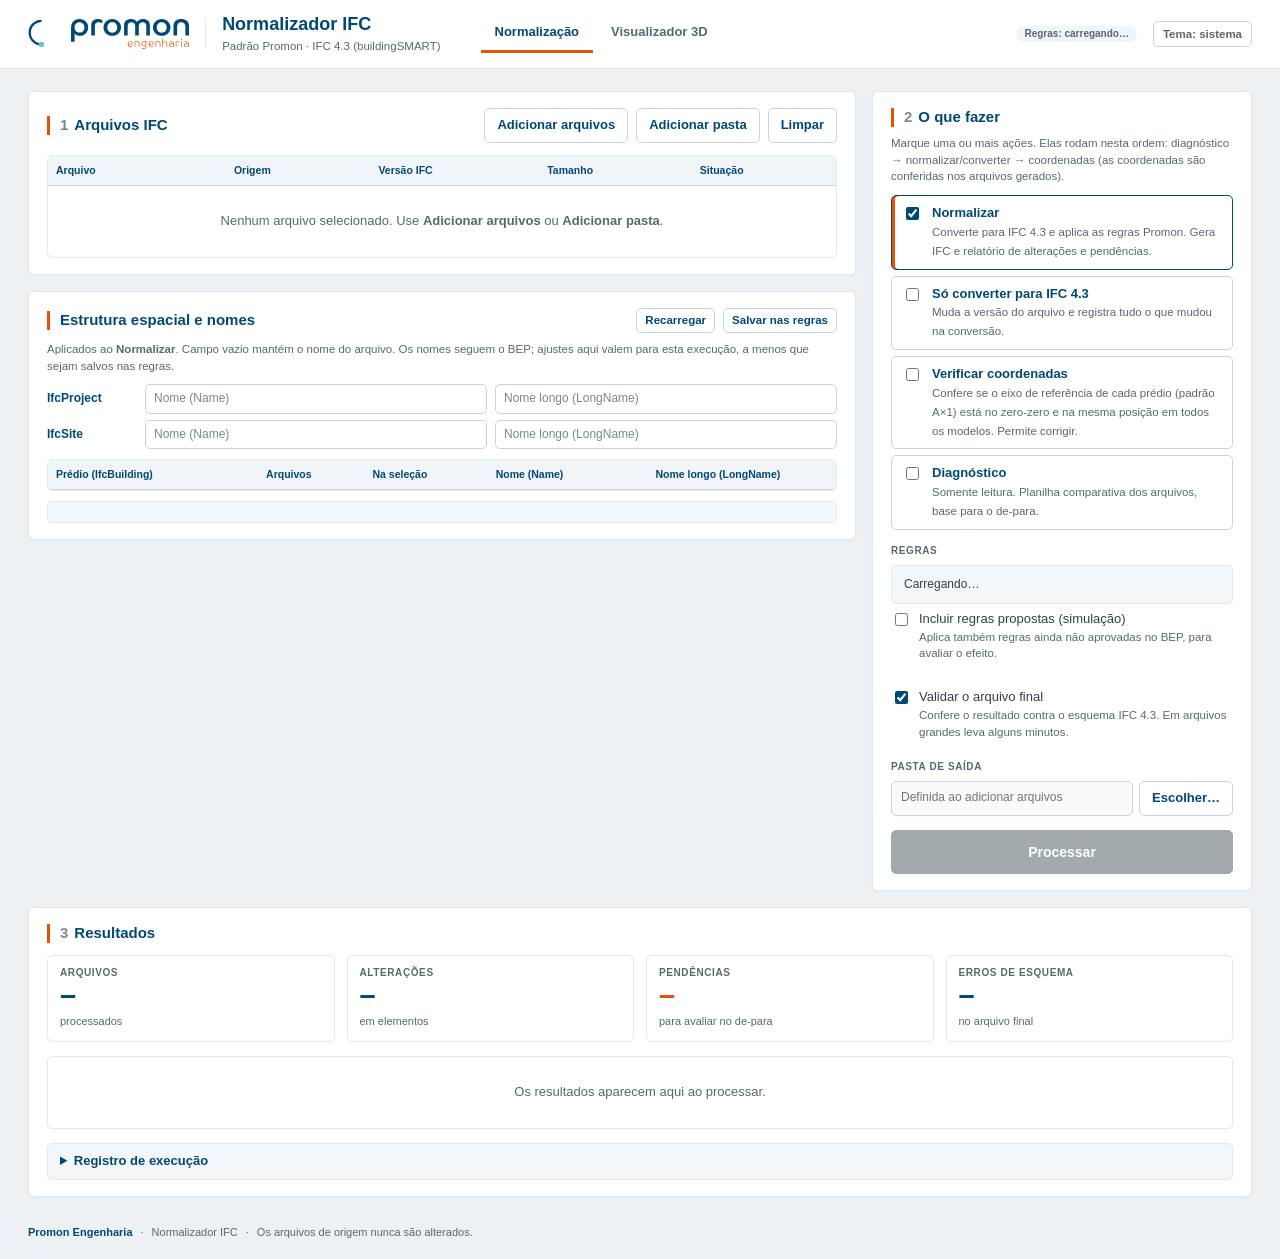
<file: src/ifc_normalizer/gui/ui/index.html>
<!doctype html>
<html lang="pt-BR">
<head>
<meta charset="utf-8">
<meta name="viewport" content="width=device-width, initial-scale=1">
<title>Normalizador IFC – Promon Engenharia</title>
<link rel="stylesheet" href="style.css">
<script>
  /* Tema: segue o sistema operacional; a escolha manual (Claro/Escuro) fica guardada neste computador. */
  try { const t = localStorage.getItem("tema"); if (t === "light" || t === "dark") document.documentElement.dataset.theme = t; } catch (e) {}
</script>
</head>
<body>

<header class="topo">
  <!-- Grafismo de canto (arco azul + gota azul-céu), assinatura da página. -->
  <svg class="grafismo" viewBox="0 0 100 110" width="27" height="30" aria-hidden="true">
    <path class="arco" d="M50 6.25A43.75 43.75 0 0 0 42.4 93.09" fill="none" stroke="#004976" stroke-width="8.5"/>
    <circle cx="50" cy="93.75" r="9.8" fill="#67C4D4"/>
  </svg>
  <img class="logo logo-positiva" src="assets/logo-promon.svg" alt="Promon Engenharia">
  <img class="logo logo-negativa" src="assets/logo-promon-negativa.svg" alt="Promon Engenharia">
  <div class="regua"></div>
  <div>
    <h1>Normalizador IFC</h1>
    <p class="subtitulo">Padrão Promon · IFC 4.3 (buildingSMART)</p>
  </div>
  <nav class="abas-topo" role="tablist">
    <button class="aba ativa" data-pagina="pagina-normalizar" role="tab">Normalização</button>
    <button class="aba" data-pagina="pagina-visualizador" role="tab">Visualizador 3D</button>
  </nav>
  <div class="espaco"></div>
  <span id="selo-regras" class="selo neutro">Regras: carregando…</span>
  <button id="bt-tema" class="tema" title="Tema da interface: sistema operacional, claro ou escuro">Tema: sistema</button>
</header>

<main id="pagina-normalizar" class="pagina">
  <div class="grade">
    <div>
      <!-- 1. Arquivos -->
      <section class="cartao">
        <div class="cabecalho-cartao">
          <h2><span class="passo">1</span>Arquivos IFC</h2>
          <button class="botao" id="bt-arquivos">Adicionar arquivos</button>
          <button class="botao" id="bt-pasta">Adicionar pasta</button>
          <button class="botao" id="bt-limpar">Limpar</button>
        </div>
        <div class="rolagem">
          <table>
            <thead><tr><th style="text-align:left">Arquivo</th><th>Origem</th><th>Versão IFC</th><th>Tamanho</th><th>Situação</th><th></th></tr></thead>
            <tbody id="lista-arquivos"></tbody>
          </table>
          <div id="lista-vazia" class="vazio">Nenhum arquivo selecionado. Use <strong>Adicionar arquivos</strong> ou <strong>Adicionar pasta</strong>.</div>
        </div>
      </section>

      <!-- Estrutura espacial e nomes (aplicados em Normalizar) -->
      <section class="cartao" id="cartao-estrutura">
        <div class="cabecalho-cartao">
          <h2>Estrutura espacial e nomes</h2>
          <button class="botao mini" id="bt-estrutura-recarregar" title="Volta aos valores do arquivo de regras">Recarregar</button>
          <button class="botao mini" id="bt-estrutura-salvar" title="Grava estes nomes em rules\estrutura.json">Salvar nas regras</button>
        </div>
        <p class="dica">Aplicados ao <strong>Normalizar</strong>. Campo vazio mantém o nome do arquivo.
          Os nomes seguem o BEP; ajustes aqui valem para esta execução, a menos que sejam salvos nas regras.</p>
        <div class="estrutura-campos">
          <span class="rotulo">IfcProject</span>
          <input class="campo-texto" id="est-projeto-nome" placeholder="Nome (Name)">
          <input class="campo-texto" id="est-projeto-longo" placeholder="Nome longo (LongName)">
          <span class="rotulo">IfcSite</span>
          <input class="campo-texto" id="est-site-nome" placeholder="Nome (Name)">
          <input class="campo-texto" id="est-site-longo" placeholder="Nome longo (LongName)">
        </div>
        <div class="rolagem estrutura-predios">
          <table>
            <thead><tr><th style="text-align:left">Prédio (IfcBuilding)</th><th>Arquivos</th><th>Na seleção</th>
              <th>Nome (Name)</th><th>Nome longo (LongName)</th></tr></thead>
            <tbody id="est-predios"></tbody>
          </table>
        </div>
        <div id="est-infra" class="info"></div>
      </section>

    </div>

    <!-- 2. Opções -->
    <aside>
      <section class="cartao">
        <h2><span class="passo">2</span>O que fazer</h2>
        <p class="dica">Marque uma ou mais ações. Elas rodam nesta ordem: diagnóstico → normalizar/converter → coordenadas
          (as coordenadas são conferidas nos arquivos gerados).</p>
        <fieldset>
          <div class="opcoes-acao" id="opcoes-acao">
            <label class="opcao ativa"><input type="checkbox" name="acao" value="normalizar" checked>
              <div><strong>Normalizar</strong><span>Converte para IFC 4.3 e aplica as regras Promon. Gera IFC e relatório de alterações e pendências.</span></div></label>
            <label class="opcao"><input type="checkbox" name="acao" value="migrar">
              <div><strong>Só converter para IFC 4.3</strong><span>Muda a versão do arquivo e registra tudo o que mudou na conversão.</span></div></label>
            <label class="opcao"><input type="checkbox" name="acao" value="coordenadas">
              <div><strong>Verificar coordenadas</strong><span>Confere se o eixo de referência de cada prédio (padrão A×1) está no zero-zero e na mesma posição em todos os modelos. Permite corrigir.</span></div></label>
            <label class="opcao"><input type="checkbox" name="acao" value="diagnostico">
              <div><strong>Diagnóstico</strong><span>Somente leitura. Planilha comparativa dos arquivos, base para o de-para.</span></div></label>
          </div>
        </fieldset>

        <fieldset id="grupo-regras">
          <legend>Regras</legend>
          <div id="caixa-regras" class="info">Carregando…</div>
          <label class="marcar"><input type="checkbox" id="ck-propostas">
            <div>Incluir regras propostas (simulação)<small>Aplica também regras ainda não aprovadas no BEP, para avaliar o efeito.</small></div></label>
        </fieldset>

        <fieldset id="grupo-validar">
          <label class="marcar"><input type="checkbox" id="ck-validar" checked>
            <div>Validar o arquivo final<small>Confere o resultado contra o esquema IFC 4.3. Em arquivos grandes leva alguns minutos.</small></div></label>
        </fieldset>

        <fieldset>
          <legend>Pasta de saída</legend>
          <div class="campo-pasta">
            <input id="pasta-saida" readonly placeholder="Definida ao adicionar arquivos">
            <button class="botao" id="bt-saida">Escolher…</button>
          </div>
        </fieldset>

        <button class="botao primario grande" id="bt-processar" disabled>Processar</button>
        <div class="progresso oculto" id="progresso">
          <div class="barra"><div id="barra"></div></div>
          <p id="progresso-texto"></p>
        </div>
      </section>
    </aside>
  </div>
    <!-- 3. Resultados -->
    <section class="cartao largura-total" id="cartao-resultados">
      <div class="cabecalho-cartao">
        <h2><span class="passo">3</span>Resultados</h2>
        <button class="botao oculto" id="bt-abrir-saida">Abrir pasta de saída</button>
      </div>
      <div class="abas-resultado oculto" id="abas-resultado" role="tablist"></div>
      <div id="ajuda-coordenadas" class="info oculto" style="margin-bottom:12px">
        <strong>Como ler o quadro:</strong> X, Y e Z são as coordenadas do cruzamento dos eixos de referência no arquivo (em metros);
        “Direção” é o ângulo do eixo em planta. Δ é a diferença para o modelo de referência (arquitetura).
        Nos modelos divergentes, confira o alvo e o giro (já preenchidos com a sugestão), marque “Corrigir” e use
        <strong>Aplicar correção</strong>: a ferramenta grava uma cópia corrigida na pasta de saída e confere o resultado.
        O arquivo de origem não é alterado.
        <div class="acoes" style="margin-top:8px"><button class="botao primario" id="bt-corrigir" disabled>Aplicar correção nos marcados</button></div>
      </div>
      <div class="kpis">
        <div class="kpi"><p class="rotulo">Arquivos</p><div class="valor" id="k-arquivos">–</div><small id="k-arquivos-sub">processados</small></div>
        <div class="kpi"><p class="rotulo">Alterações</p><div class="valor" id="k-alteracoes">–</div><small id="k-alteracoes-sub">em elementos</small></div>
        <div class="kpi"><p class="rotulo">Pendências</p><div class="valor acento" id="k-pendencias">–</div><small>para avaliar no de-para</small></div>
        <div class="kpi"><p class="rotulo">Erros de esquema</p><div class="valor" id="k-erros">–</div><small>no arquivo final</small></div>
      </div>
      <div class="rolagem">
        <table>
          <thead id="cab-resultados"></thead>
          <tbody id="lista-resultados"></tbody>
        </table>
        <div id="resultados-vazio" class="vazio">Os resultados aparecem aqui ao processar.</div>
      </div>
      <details class="registro">
        <summary>Registro de execução</summary>
        <pre id="registro"></pre>
      </details>
    </section>
</main>

<!-- Visualizador 3D (somente leitura) -->
<main id="pagina-visualizador" class="pagina oculto">
  <div class="vis-grade">
    <aside class="cartao vis-lateral">
      <h2>Modelos</h2>
      <div class="vis-carregar">
        <select id="vis-lista" title="Arquivos da lista e arquivos gerados"></select>
        <button class="botao" id="vis-bt-carregar">Carregar</button>
      </div>
      <button class="botao" id="vis-bt-abrir" style="width:100%;margin-top:6px">Abrir outro IFC…</button>
      <label class="marcar"><input type="checkbox" id="vis-armaduras">
        <div>Incluir armaduras<small>Barras e telas de aço deixam o carregamento bem mais lento.</small></div></label>
      <div id="vis-progresso" class="progresso oculto"><div class="barra"><div id="vis-barra"></div></div><p id="vis-progresso-texto"></p></div>
      <ul id="vis-modelos" class="vis-modelos"></ul>
      <h2 style="margin-top:16px">Classes IFC</h2>
      <div class="vis-classes-acoes"><button class="link" id="vis-classes-todas">Mostrar todas</button></div>
      <ul id="vis-classes" class="vis-classes"></ul>
    </aside>

    <section class="cartao vis-centro">
      <div class="vis-barra-ferramentas">
        <button class="botao mini" id="vis-enquadrar" title="Enquadrar tudo o que está visível (tecla F)">Enquadrar</button>
        <span class="separador"></span>
        <button class="botao mini" data-vista="iso">Iso</button>
        <button class="botao mini" data-vista="topo">Topo</button>
        <button class="botao mini" data-vista="frente">Frente</button>
        <button class="botao mini" data-vista="lateral">Lateral</button>
        <span class="separador"></span>
        <button class="botao mini" id="vis-isolar" disabled>Isolar seleção</button>
        <button class="botao mini" id="vis-ocultar" disabled>Ocultar seleção</button>
        <button class="botao mini" id="vis-mostrar">Mostrar tudo</button>
        <label class="marcar mini"><input type="checkbox" id="vis-raiox">Raio-X</label>
        <div class="espaco"></div>
        <span id="vis-contagem" class="vis-contagem"></span>
      </div>
      <div class="vis-tela" id="vis-tela">
        <canvas id="vis-canvas"></canvas>
        <div id="vis-vazio" class="vis-vazio">Escolha um modelo e clique em <strong>Carregar</strong>.<br>
          Vários modelos podem ser carregados juntos para conferir a sobreposição.</div>
        <div class="vis-ajuda">Botão esquerdo: girar · direito ou do meio: deslocar · roda: zoom ·
          clique: selecionar (Ctrl soma) · duplo clique: enquadrar elemento · Esc: limpar seleção</div>
      </div>
    </section>

    <aside class="cartao vis-lateral">
      <h2>Propriedades</h2>
      <div id="vis-propriedades" class="vis-propriedades"><div class="vazio">Clique em um elemento para ver as propriedades.</div></div>
    </aside>
  </div>
</main>

<footer class="rodape">
  <strong>Promon Engenharia</strong><span>·</span><span id="rodape-versao">Normalizador IFC</span>
  <span>·</span><span>Os arquivos de origem nunca são alterados.</span>
</footer>

<script src="viewer.js"></script>
<script src="app.js"></script>
</body>
</html>
</file>
<file: src/ifc_normalizer/gui/ui/style.css>
/* Identidade Promon Engenharia – tokens do manual de formatação (out/2026). */
:root{
  --pe-laranja:#E35205; --pe-azul:#004976; --pe-branco:#FFFFFF; --pe-cinza:#333F48;
  --pe-laranja-esc:#BE531C; --pe-azul-esc:#01426A; --pe-azul-02:#005587; --pe-azul-04:#0076A8;
  --pe-cinza-esc:#1D252D; --pe-cinza-02:#5B6770; --pe-cinza-03:#7C878E; --pe-cinza-04:#A2AAAD;
  --pe-azul-ceu:#67C4D4;
  --pe-bg:#EDF1F4; --pe-surface:#FFFFFF; --pe-surface-alt:#F8FAFC;
  --pe-surface-head:#F1F5F8; --pe-surface-info:#F4F7F9;
  --pe-line:#E2E8EC; --pe-line-soft:#EDF1F4; --pe-line-strong:#CDD9E0; --pe-line-field:#C9D3DB;
  --pe-hover:#EAF2F8; --pe-hover-head:#E4EDF3;
  --pe-ok-bg:#E4F1EA; --pe-ok-fg:#2E7D5B;
  --pe-warn-bg:#FBF0DD; --pe-warn-fg:#8A5A00;
  --pe-alert-bg:#F7E4E2; --pe-alert-fg:#911913;
  --pe-accent-bg:#FDEEE5; --pe-accent-fg:#BE531C; --pe-nd:#A2AAAD;
  --pe-font:'Soleto','Mulish',Tahoma,Arial,sans-serif;
  --pe-mono:'IBM Plex Mono',Consolas,'Liberation Mono',monospace;
  --pe-fs-xs:10px; --pe-fs-sm:11.5px; --pe-fs-base:13px; --pe-fs-h2:15px; --pe-fs-h1:18px; --pe-fs-kpi:29px;
  --pe-radius:5px; --pe-radius-lg:6px; --pe-radius-pill:10px;
  --pe-shadow:0 1px 2px rgba(16,42,67,.04);
  --pe-maxw:1500px;
  /* Derivados da interface: azul chapado (fundo de botão/selo, texto branco) e tela 3D. */
  --pe-azul-solido:#004976; --pe-azul-solido-hover:#01426A;
  --pe-desabilitado:#A2AAAD;
  --vis-fundo-1:#F8FAFC; --vis-fundo-2:#E4EDF3; --vis-ajuda-bg:rgba(255,255,255,.75);
  color-scheme:light;
}

/* Tema escuro (manual §2.1): segue o sistema operacional, salvo escolha manual (data-theme). */
@media (prefers-color-scheme:dark){ :root:not([data-theme="light"]){
  --pe-bg:#141A20; --pe-surface:#1D252D; --pe-surface-alt:#222B33;
  --pe-surface-head:#22303B; --pe-surface-info:#26394A;
  --pe-cinza:#E6EBEF; --pe-cinza-02:#A2AAAD; --pe-cinza-03:#8F9AA1;
  --pe-line:#33404B; --pe-line-soft:#29333C; --pe-line-strong:#3E4C57; --pe-line-field:#3E4C57;
  --pe-hover:#243442; --pe-hover-head:#2A3B48;
  --pe-azul:#8DBBD3; --pe-laranja:#FF671F; --pe-accent-fg:#FF9D6E; --pe-accent-bg:#2E231D;
  --pe-ok-fg:#7CC99E; --pe-ok-bg:#16301F; --pe-warn-fg:#F2AB1C; --pe-warn-bg:#33291A;
  --pe-alert-fg:#F08A80; --pe-alert-bg:#3A1E1C;
  --pe-azul-solido:#005587; --pe-azul-solido-hover:#006298; --pe-desabilitado:#5B6770;
  --vis-fundo-1:#26313B; --vis-fundo-2:#141A20; --vis-ajuda-bg:rgba(20,26,32,.8);
  --pe-shadow:0 1px 2px rgba(0,0,0,.28);
  color-scheme:dark; } }
:root[data-theme="dark"]{
  --pe-bg:#141A20; --pe-surface:#1D252D; --pe-surface-alt:#222B33;
  --pe-surface-head:#22303B; --pe-surface-info:#26394A;
  --pe-cinza:#E6EBEF; --pe-cinza-02:#A2AAAD; --pe-cinza-03:#8F9AA1;
  --pe-line:#33404B; --pe-line-soft:#29333C; --pe-line-strong:#3E4C57; --pe-line-field:#3E4C57;
  --pe-hover:#243442; --pe-hover-head:#2A3B48;
  --pe-azul:#8DBBD3; --pe-laranja:#FF671F; --pe-accent-fg:#FF9D6E; --pe-accent-bg:#2E231D;
  --pe-ok-fg:#7CC99E; --pe-ok-bg:#16301F; --pe-warn-fg:#F2AB1C; --pe-warn-bg:#33291A;
  --pe-alert-fg:#F08A80; --pe-alert-bg:#3A1E1C;
  --pe-azul-solido:#005587; --pe-azul-solido-hover:#006298; --pe-desabilitado:#5B6770;
  --vis-fundo-1:#26313B; --vis-fundo-2:#141A20; --vis-ajuda-bg:rgba(20,26,32,.8);
  --pe-shadow:0 1px 2px rgba(0,0,0,.28);
  color-scheme:dark;
}

*{box-sizing:border-box}
html,body{margin:0;height:100%}
body{
  background:var(--pe-bg); color:var(--pe-cinza);
  font-family:var(--pe-font); font-size:var(--pe-fs-base); font-weight:500; line-height:1.45;
  -webkit-font-smoothing:antialiased;
}
button,input,select{font:inherit;color:inherit}

/* Cabeçalho */
.topo{
  background:var(--pe-surface); border-bottom:1px solid var(--pe-line);
  padding:14px 28px; display:flex; align-items:center; gap:16px;
}
.topo .grafismo{flex:none}
.topo .logo{height:30px; display:block}
/* Logo preferencial (positiva) no claro; negativa (promon branco + engenharia laranja) no escuro. */
.topo .logo-negativa{display:none}
@media (prefers-color-scheme:dark){ :root:not([data-theme="light"]) .topo .logo-positiva{display:none}
  :root:not([data-theme="light"]) .topo .logo-negativa{display:block} }
:root[data-theme="dark"] .topo .logo-positiva{display:none}
:root[data-theme="dark"] .topo .logo-negativa{display:block}
.grafismo .arco{stroke:var(--pe-azul)}
.tema{border:1px solid var(--pe-line-field); background:var(--pe-surface); color:var(--pe-cinza-02);
  border-radius:var(--pe-radius); padding:4px 9px; font-size:var(--pe-fs-sm); font-weight:700; cursor:pointer}
.tema:hover{background:var(--pe-hover); color:var(--pe-azul)}
.topo .regua{width:1px; height:30px; background:var(--pe-line)}
.topo h1{margin:0; font-size:var(--pe-fs-h1); font-weight:800; color:var(--pe-azul); line-height:1.2}
.topo .subtitulo{margin:2px 0 0; font-size:var(--pe-fs-sm); color:var(--pe-cinza-02)}
.topo .espaco{flex:1}

main{max-width:var(--pe-maxw); margin:0 auto; padding:22px 28px 28px}
.grade{display:grid; grid-template-columns:minmax(0,1fr) 380px; gap:16px; align-items:start}
@media (max-width:1100px){ .grade{grid-template-columns:1fr} }

/* Cartões e títulos */
.cartao{
  background:var(--pe-surface); border:1px solid var(--pe-line); border-radius:var(--pe-radius-lg);
  box-shadow:var(--pe-shadow); padding:16px 18px;
}
.cartao + .cartao{margin-top:16px}
h2{
  margin:0 0 12px; font-size:var(--pe-fs-h2); font-weight:800; color:var(--pe-azul);
  border-left:3px solid var(--pe-laranja); padding-left:10px; line-height:1.25;
}
h2 .passo{color:var(--pe-cinza-03); font-weight:700; margin-right:6px}
.cabecalho-cartao{display:flex; align-items:center; gap:8px; margin-bottom:12px}
.cabecalho-cartao h2{margin:0; flex:1}

/* Botões */
.botao{
  border:1px solid var(--pe-line-field); background:var(--pe-surface); color:var(--pe-azul);
  border-radius:var(--pe-radius); padding:7px 12px; font-weight:700; cursor:pointer;
}
.botao:hover{background:var(--pe-hover)}
.botao:disabled{color:var(--pe-desabilitado); cursor:not-allowed; background:var(--pe-surface-alt)}
.botao.primario{background:var(--pe-azul-solido); border-color:var(--pe-azul-solido); color:var(--pe-branco)}
.botao.primario:hover{background:var(--pe-azul-solido-hover)}
.botao.primario:disabled{background:var(--pe-desabilitado); border-color:var(--pe-desabilitado); color:var(--pe-branco)}
.botao.grande{width:100%; padding:11px 14px; font-size:14px; font-weight:800}
.botao.mini{padding:3px 8px; font-size:var(--pe-fs-sm)}
.link{border:0; background:none; color:var(--pe-azul); font-weight:700; cursor:pointer; padding:0; text-decoration:underline}
.remover{border:0; background:none; color:var(--pe-cinza-03); cursor:pointer; font-size:16px; line-height:1; padding:2px 6px}
.remover:hover{color:var(--pe-alert-fg)}

/* Tabelas */
table{width:100%; border-collapse:collapse; font-size:12px; font-variant-numeric:tabular-nums}
thead th{
  background:var(--pe-surface-head); color:var(--pe-azul); font-size:10.5px; font-weight:700;
  text-align:center; padding:7px 8px; border-bottom:1.5px solid var(--pe-line-strong); position:sticky; top:0;
}
tbody td{padding:6px 8px; border-bottom:1px solid var(--pe-line-soft); vertical-align:middle}
tbody tr:nth-child(even){background:var(--pe-surface-alt)}
tbody tr:hover{background:var(--pe-hover)}
td.num{text-align:right}
td.centro{text-align:center}
td.arquivo{max-width:340px; overflow:hidden; text-overflow:ellipsis; white-space:nowrap; font-weight:600}
.rolagem{max-height:330px; overflow:auto; border:1px solid var(--pe-line); border-radius:var(--pe-radius)}
.vazio{padding:26px 12px; text-align:center; color:var(--pe-cinza-02)}

/* Selos (nunca só cor: sempre texto + peso 800) */
.selo{display:inline-block; border-radius:var(--pe-radius-pill); padding:1px 8px; font-size:var(--pe-fs-xs); font-weight:800; white-space:nowrap}
.selo.ok{background:var(--pe-ok-bg); color:var(--pe-ok-fg)}
.selo.atencao{background:var(--pe-warn-bg); color:var(--pe-warn-fg)}
.selo.erro{background:var(--pe-alert-bg); color:var(--pe-alert-fg)}
.selo.acento{background:var(--pe-accent-bg); color:var(--pe-accent-fg)}
.selo.neutro{background:var(--pe-surface-head); color:var(--pe-cinza-02)}
.selo.azul{background:var(--pe-azul-solido); color:var(--pe-branco)}

/* Formulário */
fieldset{border:0; padding:0; margin:0 0 14px}
legend,.rotulo{font-size:var(--pe-fs-xs); font-weight:700; text-transform:uppercase; letter-spacing:.6px; color:var(--pe-cinza-02); margin-bottom:6px; padding:0}
.opcoes-acao{display:grid; gap:6px}
.opcao{
  display:flex; gap:10px; align-items:flex-start; border:1px solid var(--pe-line-field);
  border-radius:var(--pe-radius); padding:8px 10px; cursor:pointer;
}
.opcao:hover{background:var(--pe-hover)}
.opcao.ativa{border-color:var(--pe-azul); box-shadow:inset 3px 0 0 var(--pe-laranja)}
.opcao input{margin-top:3px; accent-color:var(--pe-azul)}
.opcao strong{display:block; color:var(--pe-azul); font-weight:800}
.opcao span{font-size:var(--pe-fs-sm); color:var(--pe-cinza-02)}
.marcar{display:flex; gap:8px; align-items:flex-start; margin:6px 0; cursor:pointer}
.marcar input{margin-top:3px; accent-color:var(--pe-azul)}
.marcar small{display:block; color:var(--pe-cinza-02); font-size:var(--pe-fs-sm)}
.campo-pasta{display:flex; gap:6px}
.campo-pasta input{
  flex:1; min-width:0; border:1px solid var(--pe-line-field); border-radius:var(--pe-radius);
  padding:7px 9px; background:var(--pe-surface-alt); font-size:12px;
}
.campo-pasta input:focus{outline:none; border-color:var(--pe-azul)}

/* Caixas informativas */
.info{background:var(--pe-surface-info); border:1px solid var(--pe-line); border-radius:var(--pe-radius); padding:10px 12px; font-size:12px}
.info.alerta{background:var(--pe-accent-bg); border-color:var(--pe-laranja)}
.info.alerta strong{color:var(--pe-accent-fg)}
.info ul{margin:6px 0 0; padding-left:18px}
.info .acoes{margin-top:6px; display:flex; gap:12px}

/* Progresso */
.progresso{margin-top:12px}
.barra{height:6px; background:var(--pe-line); border-radius:3px; overflow:hidden}
.barra > div{height:100%; width:0; background:var(--pe-azul); transition:width .3s}
.progresso p{margin:6px 0 0; font-size:var(--pe-fs-sm); color:var(--pe-cinza-02)}
.girando{display:inline-block; width:9px; height:9px; border-radius:50%; background:var(--pe-laranja); margin-right:6px; animation:pulso 1s ease-in-out infinite}
@keyframes pulso{50%{opacity:.25}}

/* Indicadores */
.kpis{display:grid; grid-template-columns:repeat(4,minmax(0,1fr)); gap:12px; margin-bottom:14px}
.kpi{border:1px solid var(--pe-line); border-radius:var(--pe-radius); padding:10px 12px; background:var(--pe-surface)}
.kpi .rotulo{margin:0}
.kpi .valor{font-size:var(--pe-fs-kpi); font-weight:800; color:var(--pe-azul); line-height:1.1; font-variant-numeric:tabular-nums}
.kpi .valor.acento{color:var(--pe-laranja)}
.kpi small{color:var(--pe-cinza-02); font-size:11px}

/* Registro */
details.registro{margin-top:14px; background:var(--pe-surface-info); border:1px solid var(--pe-line); border-radius:var(--pe-radius)}
details.registro summary{cursor:pointer; padding:8px 12px; color:var(--pe-azul); font-weight:700}
details.registro pre{margin:0; padding:8px 12px 12px; max-height:220px; overflow:auto; font-family:var(--pe-mono); font-size:11.5px; white-space:pre-wrap}

.rodape{max-width:var(--pe-maxw); margin:0 auto; padding:0 28px 18px; font-size:11px; color:var(--pe-cinza-02); display:flex; gap:8px}
.rodape strong{color:var(--pe-azul)}
.oculto{display:none !important}

/* Quadro de coordenadas */
.campo-num{
  width:92px; border:1px solid var(--pe-line-field); border-radius:var(--pe-radius);
  padding:3px 6px; font-size:12px; text-align:right; font-variant-numeric:tabular-nums; background:var(--pe-surface);
}
.campo-num:focus{outline:none; border-color:var(--pe-azul)}
.campo-num:disabled{background:var(--pe-surface-alt); color:var(--pe-desabilitado)}
.ck-corrigir{accent-color:var(--pe-azul); width:15px; height:15px}
.largura-total{margin-top:16px}
#cartao-resultados thead th{white-space:nowrap}
#cartao-resultados td.num{white-space:nowrap}
#lista-resultados td:first-child{white-space:nowrap}

/* Abas do topo (páginas) */
.abas-topo{display:flex; gap:4px; margin-left:24px}
.aba{
  border:0; background:none; padding:8px 14px; font-weight:700; color:var(--pe-cinza-02); cursor:pointer;
  border-bottom:3px solid transparent; border-radius:0;
}
.aba:hover{color:var(--pe-azul); background:var(--pe-hover)}
.aba.ativa{color:var(--pe-azul); border-bottom-color:var(--pe-laranja)}
.dica{margin:-4px 0 10px; font-size:var(--pe-fs-sm); color:var(--pe-cinza-02)}

/* Abas de resultado (uma por ação executada) */
.abas-resultado{display:flex; gap:4px; border-bottom:1px solid var(--pe-line); margin-bottom:12px}
.abas-resultado .aba{padding:6px 12px; font-size:12px}
.abas-resultado .aba .selo{margin-left:6px}

/* Visualizador 3D */
#pagina-visualizador{max-width:none; padding:16px 20px 18px}
.vis-grade{display:grid; grid-template-columns:270px minmax(0,1fr) 330px; gap:14px; height:calc(100vh - 130px); min-height:520px}
.vis-lateral{overflow:auto; min-height:0}
.vis-centro{display:flex; flex-direction:column; padding:10px 12px; min-height:0}
.cartao.vis-lateral + .cartao, .vis-centro + .cartao{margin-top:0}
.vis-carregar{display:flex; gap:6px}
.vis-carregar select{
  flex:1; min-width:0; border:1px solid var(--pe-line-field); border-radius:var(--pe-radius);
  padding:6px 8px; background:var(--pe-surface); font-size:12px;
}
.vis-modelos,.vis-classes{list-style:none; margin:8px 0 0; padding:0}
.vis-modelos li{border:1px solid var(--pe-line); border-radius:var(--pe-radius); padding:6px 8px; margin-bottom:6px; font-size:12px}
.vis-modelos li .nome{font-weight:700; color:var(--pe-azul); word-break:break-all}
.vis-modelos li small{display:block; color:var(--pe-cinza-02)}
.vis-modelos li .linha{display:flex; gap:6px; align-items:flex-start}
.vis-modelos li .linha > div{flex:1; min-width:0}
.vis-classes li{display:flex; align-items:center; gap:6px; padding:2px 0; font-size:12px}
.vis-classes li label{flex:1; display:flex; gap:6px; align-items:center; cursor:pointer}
.vis-classes li input{accent-color:var(--pe-azul)}
.vis-classes li .qtd{color:var(--pe-cinza-02); font-variant-numeric:tabular-nums}
.vis-classes-acoes{display:flex; gap:12px; font-size:12px}
.vis-barra-ferramentas{display:flex; align-items:center; gap:6px; flex-wrap:wrap; margin-bottom:8px}
.vis-barra-ferramentas .espaco{flex:1}
.vis-barra-ferramentas .separador{width:1px; height:20px; background:var(--pe-line)}
.marcar.mini{margin:0 0 0 6px; font-size:12px; font-weight:700; color:var(--pe-azul); align-items:center}
.marcar.mini input{margin:0}
.vis-contagem{font-size:11px; color:var(--pe-cinza-02)}
.vis-tela{position:relative; flex:1; min-height:0; border:1px solid var(--pe-line); border-radius:var(--pe-radius);
  background:linear-gradient(var(--vis-fundo-1),var(--vis-fundo-2)); overflow:hidden}
.vis-tela canvas{width:100%; height:100%; display:block; cursor:grab; outline:none}
.vis-tela canvas:active{cursor:grabbing}
.vis-vazio{position:absolute; inset:0; display:flex; align-items:center; justify-content:center; text-align:center;
  color:var(--pe-cinza-02); pointer-events:none; padding:20px}
.vis-ajuda{position:absolute; left:8px; bottom:6px; font-size:10.5px; color:var(--pe-cinza-02);
  background:var(--vis-ajuda-bg); padding:2px 6px; border-radius:var(--pe-radius); pointer-events:none}
.vis-propriedades .titulo{font-weight:800; color:var(--pe-azul); margin-bottom:6px; word-break:break-all}
.vis-propriedades details{border:1px solid var(--pe-line); border-radius:var(--pe-radius); margin-bottom:6px}
.vis-propriedades summary{cursor:pointer; padding:5px 8px; font-weight:700; color:var(--pe-azul); background:var(--pe-surface-head); font-size:12px}
.vis-propriedades summary small{color:var(--pe-cinza-02); font-weight:600}
.vis-propriedades table{font-size:11.5px}
.vis-propriedades td{padding:3px 8px; vertical-align:top; word-break:break-word}
.vis-propriedades td:first-child{color:var(--pe-cinza-02); width:42%}
@media (max-width:1100px){ .vis-grade{grid-template-columns:230px minmax(0,1fr); height:auto} .vis-grade > aside:last-child{grid-column:1 / -1} .vis-centro{height:560px} }

/* Estrutura espacial e nomes */
.estrutura-campos{display:grid; grid-template-columns:90px minmax(0,1fr) minmax(0,1fr); gap:6px 8px; align-items:center; margin-bottom:10px}
.estrutura-campos .rotulo{margin:0; text-transform:none; letter-spacing:0; font-size:12px; color:var(--pe-azul)}
.campo-texto{
  width:100%; min-width:0; border:1px solid var(--pe-line-field); border-radius:var(--pe-radius);
  padding:5px 8px; background:var(--pe-surface); font-size:12px;
}
.campo-texto:focus{outline:none; border-color:var(--pe-azul)}
.campo-texto::placeholder{color:var(--pe-cinza-03)}
.estrutura-predios{max-height:220px; margin-bottom:10px}
.estrutura-predios td{padding:4px 6px}
.estrutura-predios td.padrao{font-family:var(--pe-mono); font-size:11px; color:var(--pe-cinza-02); white-space:nowrap}
#est-infra ul{margin:4px 0 0}
</file>
